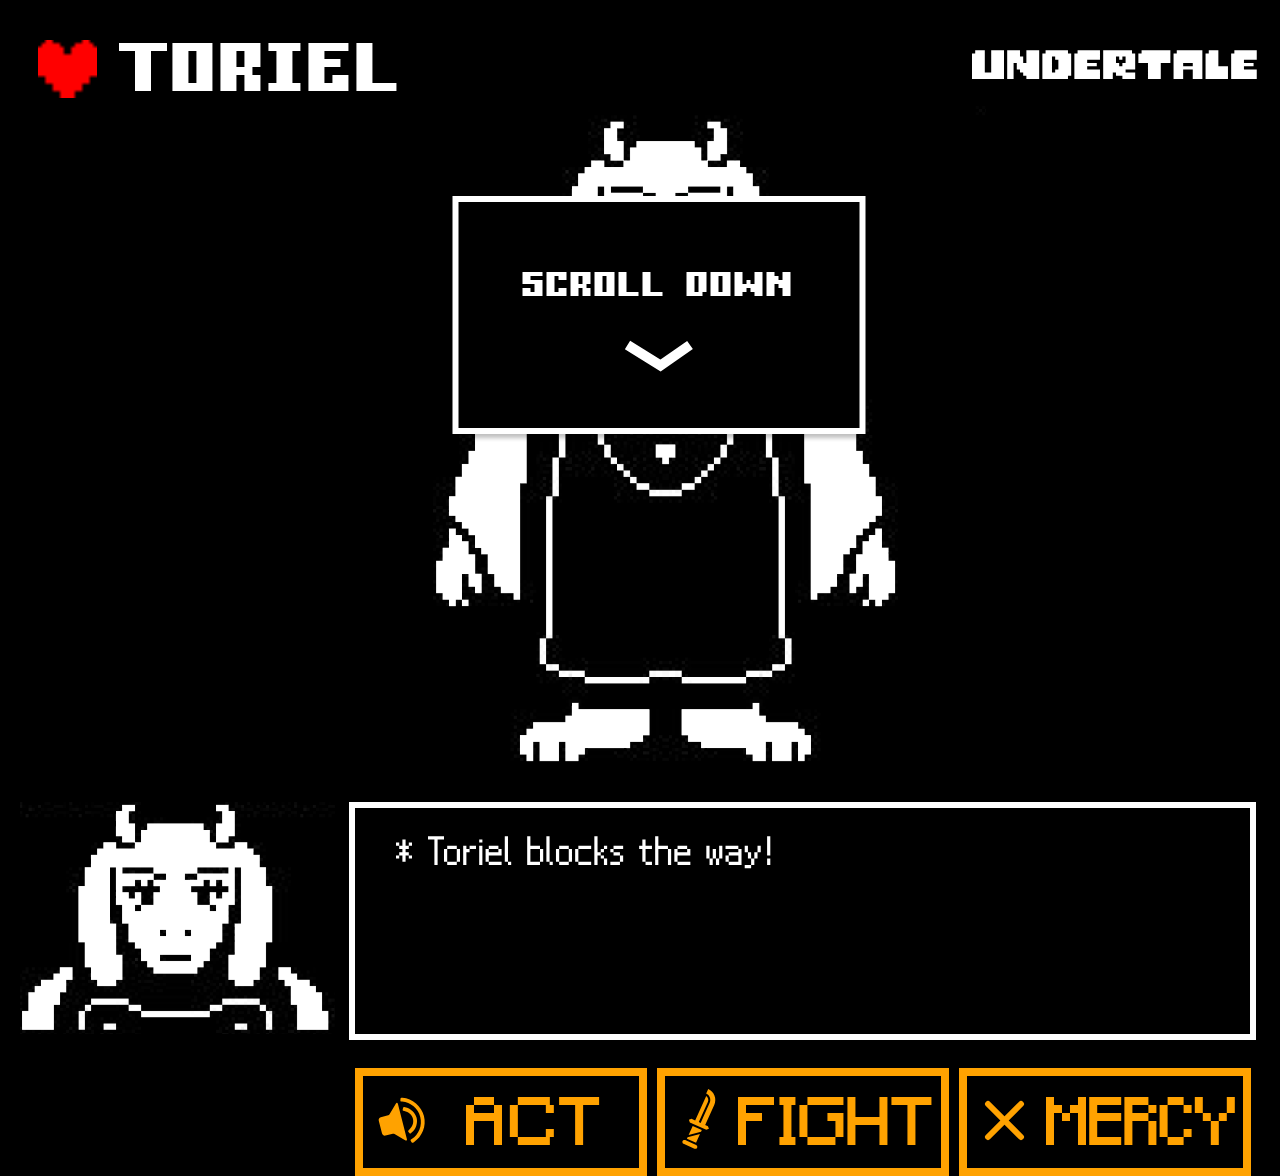
<file: index.html>
<!DOCTYPE html>
<html lang="en">
<head>
  <meta charset="UTF-8">
  <meta name="viewport" content="width=device-width, initial-scale=1.0">
  <title>TORIEL</title>
  <link rel="stylesheet" href="style.css">
</head>
<body>

  <!-- Header -->
  <header class="header">
      <div class="logo">
        <img src="source_svg/title.svg" alt="Logo">
  </header>

  <!-- Undertale 로고 (오른쪽 위) -->
  <div class="undertale-logo" onclick="toggleMenu()">
    <img src="source_svg/undertale_logo.svg" alt="Undertale Logo">
  </div>


  <!-- Scroll-down SVG -->
  <div id="scroll-down-icon" class="scroll-down-container">
    <img src="source_svg/scrolldown.svg" alt="Scroll Down" id="scroll-down-svg">
  </div>

  <!-- 메인 이미지-->
  <div class="toriel">
    <img src="source_img/img_default.png" alt="Toriel">
  </div>

  <!-- 아래-->
  <div class="container">
    <!--얼굴 이미지-->
    <img src="source_img/face_default.png" alt="Toriel_face"class="toriel_face">
    
    <!--대사 이미지-->
    <div class="speech-container">
      <img src="source_svg/dialog00.svg" alt="Dialog"class="dialog">

      <!--버튼들-->
      <div class="button-container">
        <button class="button act">
          <a href="toriel_act.html">
            <img class="img-default" src="source_svg/act.svg" alt="ACT 기본 이미지">
            <img class="img-hover" src="source_svg/act02.svg" alt="ACT 호버 이미지">
          </a>
        </button>
        <button class="button fight">
          <a href="toriel_fight.html">
            <img class="img-default" src="source_svg/fight.svg" alt="FIGHT 기본 이미지">
            <img class="img-hover" src="source_svg/fight02.svg" alt="FIGHT 호버 이미지">
          </a>
        </button>
        <button class="button mercy">
          <a href="toriel_mercy.html">
            <img class="img-default" src="source_svg/mercy.svg" alt="MERCY 기본 이미지">
            <img class="img-hover" src="source_svg/mercy02.svg" alt="MERCY 호버 이미지">
          </a>
        </button>
      </div>
    </div>
  </div>

  <script>
    // JavaScript 코드 (마우스 올리면 사라지게 하는 동작)
    const scrollDownIcon = document.getElementById('scroll-down-icon');
    
    scrollDownIcon.addEventListener('mouseover', () => {
      scrollDownIcon.style.opacity = '0'; // 페이드 아웃 시작
      scrollDownIcon.style.visibility = 'hidden'; // 완전히 사라지게 하여 클릭 방지
    });

    scrollDownIcon.addEventListener('transitionend', () => {
      // opacity가 0으로 끝난 후 display를 none으로 설정할 수도 있습니다.
      // 그러나 visibility를 사용하여 클릭 영역을 비활성화 할 수 있기 때문에 display는 안 씁니다.
    });
  </script>
</body>
</html>
</file>
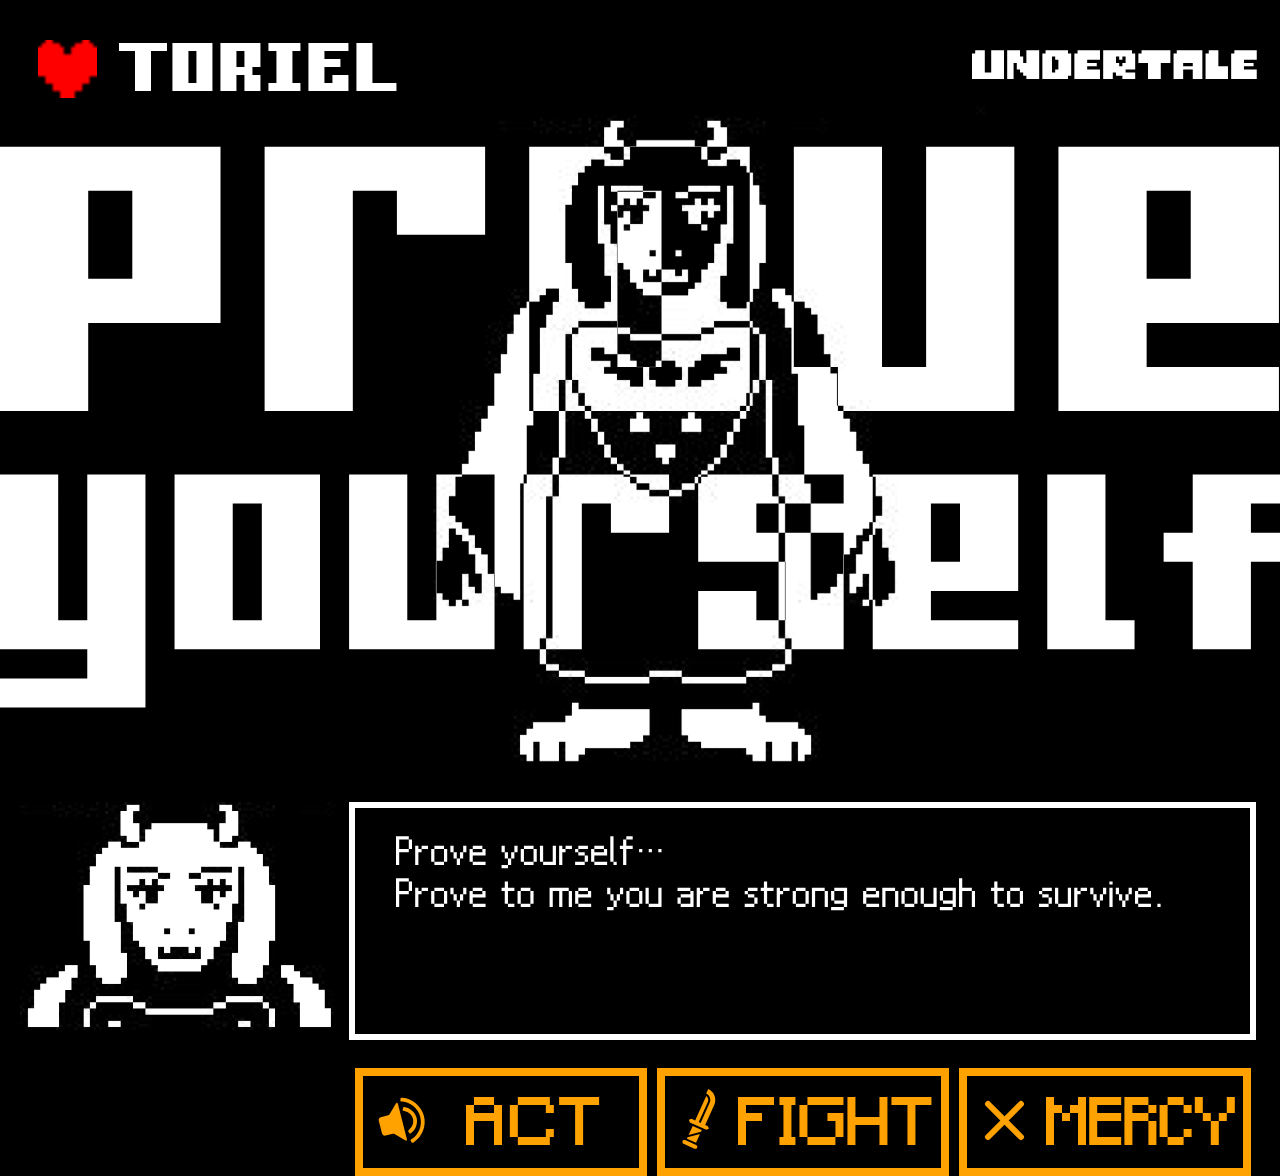
<file: toriel_act.html>
<!DOCTYPE html>
<html lang="en">
<head>
  <meta charset="UTF-8">
  <meta name="viewport" content="width=device-width, initial-scale=1.0">
  <title>TORIEL</title>
  <link rel="stylesheet" href="style_toriel_act.css">
</head>
<body>

  <!-- Header -->
  <header class="header">
    <!-- 로고를 링크로 감싸서 클릭 시 index.html로 이동 -->
    <a href="index.html" class="logo">
      <img src="source_svg/title.svg" alt="Logo">
    </a>
  </header>

  <!-- Undertale 로고 (오른쪽 위) -->
  <div class="undertale-logo" onclick="toggleMenu()">
    <img src="source_svg/undertale_logo.svg" alt="Undertale Logo">
  </div>

  <!-- 메인 이미지-->
  <div class="toriel">
    <img src="source_img/img_act.png" alt="Toriel">
  </div>

  <div class="svg-container">
    <img src="source_svg/act_move01.svg" alt="SVG 1" class="svg1">
    <img src="source_svg/act_move02.svg" alt="SVG 2" class="svg2">
  </div>

  <!-- 아래-->
  <div class="container">
    <!--얼굴 이미지-->
    <img src="source_img/face_act.png" alt="Toriel_face"class="toriel_face">
    
    <!--대사 이미지-->
    <div class="speech-container">
      <img src="source_svg/dialog01.svg" alt="Dialog"class="dialog">

      <!--버튼들-->
      <div class="button-container">
        <button class="button act">
          <a href="toriel_act.html">
            <img class="img-default" src="source_svg/act.svg" alt="ACT 기본 이미지">
            <img class="img-hover" src="source_svg/act02.svg" alt="ACT 호버 이미지">
          </a>
        </button>
        <button class="button fight">
          <a href="toriel_fight.html">
            <img class="img-default" src="source_svg/fight.svg" alt="FIGHT 기본 이미지">
            <img class="img-hover" src="source_svg/fight02.svg" alt="FIGHT 호버 이미지">
          </a>
        </button>
        <button class="button mercy">
          <a href="toriel_mercy.html">
            <img class="img-default" src="source_svg/mercy.svg" alt="MERCY 기본 이미지">
            <img class="img-hover" src="source_svg/mercy02.svg" alt="MERCY 호버 이미지">
          </a>
        </button>
      </div>
    </div>
  </div>

  <script>
    // JavaScript 코드 (마우스 올리면 사라지게 하는 동작)
    const scrollDownIcon = document.getElementById('scroll-down-icon');
    
    scrollDownIcon.addEventListener('mouseover', () => {
      scrollDownIcon.style.opacity = '0'; // 페이드 아웃 시작
      scrollDownIcon.style.visibility = 'hidden'; // 완전히 사라지게 하여 클릭 방지
    });

    scrollDownIcon.addEventListener('transitionend', () => {
      // opacity가 0으로 끝난 후 display를 none으로 설정할 수도 있습니다.
      // 그러나 visibility를 사용하여 클릭 영역을 비활성화 할 수 있기 때문에 display는 안 씁니다.
    });
  </script>
</body>
</html>
</file>
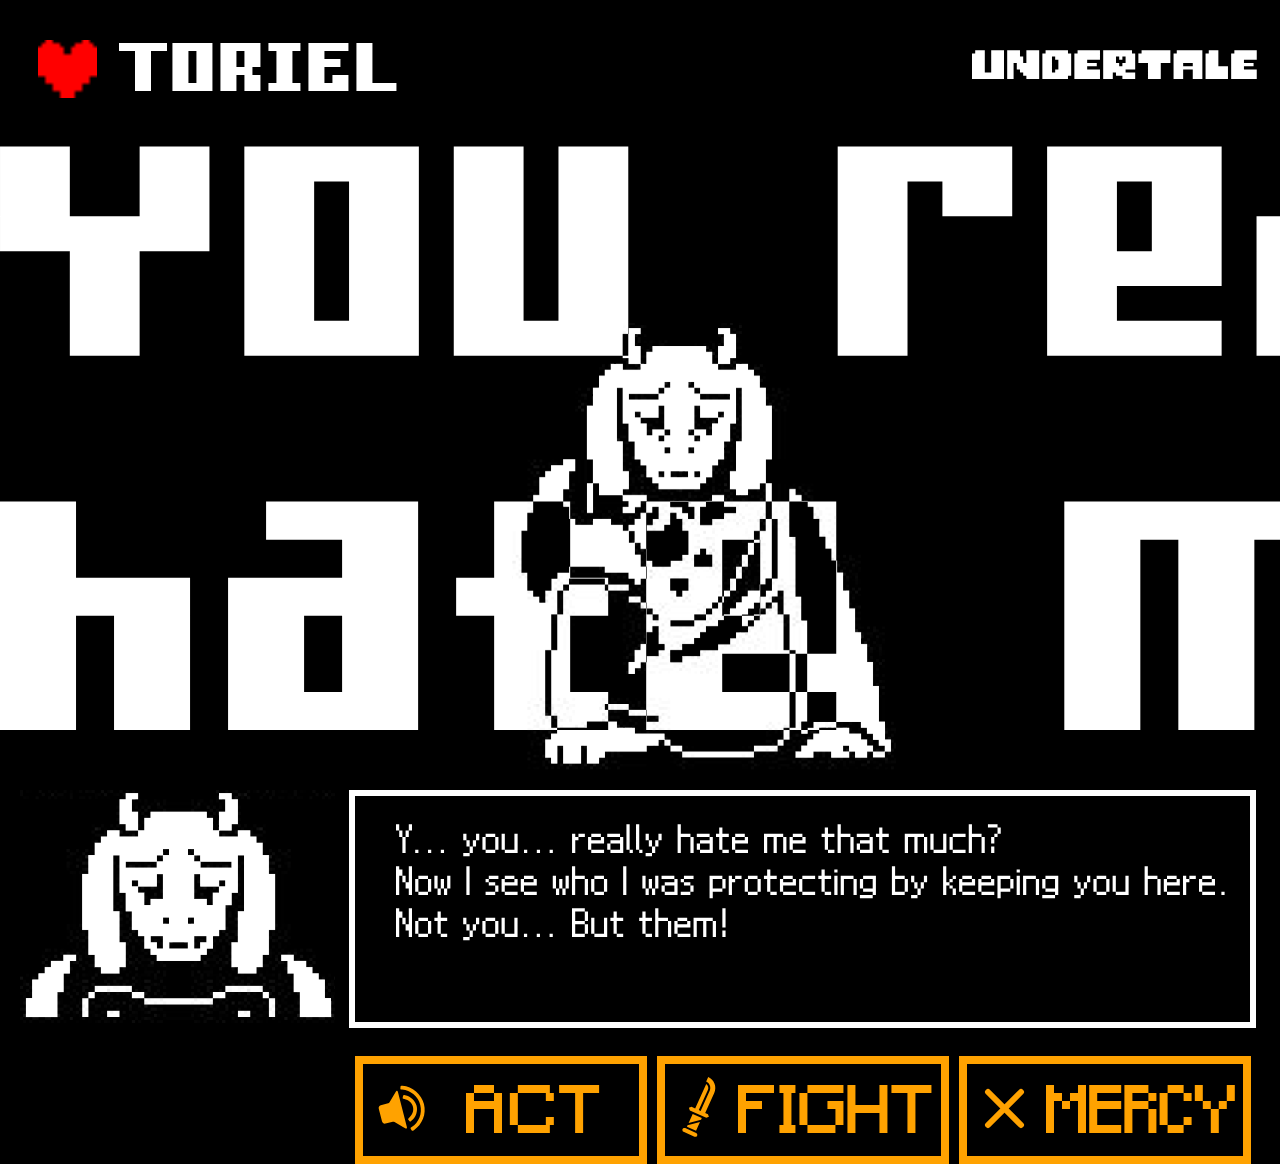
<file: toriel_fight.html>
<!DOCTYPE html>
<html lang="en">
<head>
  <meta charset="UTF-8">
  <meta name="viewport" content="width=device-width, initial-scale=1.0">
  <title>TORIEL</title>
  <link rel="stylesheet" href="style_toriel_fight.css">
</head>
<body>
  <!-- Header -->
  <header class="header">
    <!-- 로고를 링크로 감싸서 클릭 시 index.html로 이동 -->
    <a href="index.html" class="logo">
      <img src="source_svg/title.svg" alt="Logo">
    </a>
  </header>

  <!-- Undertale 로고 (오른쪽 위) -->
  <div class="undertale-logo" onclick="toggleMenu()">
    <img src="source_svg/undertale_logo.svg" alt="Undertale Logo">
  </div>

  <!-- 메인 이미지-->
  <div class="toriel">
    <img src="source_img/img_fight.png" alt="Toriel">
  </div>

  <div class="svg-container">
    <img src="source_svg/fight_move01.svg" alt="SVG 1" class="svg1">
    <img src="source_svg/fight_move02.svg" alt="SVG 2" class="svg2">
  </div>

  <!-- 아래-->
  <div class="container">
    <!--얼굴 이미지-->
    <img src="source_img/face_fight.png" alt="Toriel_face"class="toriel_face">
    
    <!--대사 이미지-->
    <div class="speech-container">
      <img src="source_svg/dialog02.svg" alt="Dialog"class="dialog">

      <!--버튼들-->
      <div class="button-container">
        <button class="button act">
          <a href="toriel_act.html">
            <img class="img-default" src="source_svg/act.svg" alt="ACT 기본 이미지">
            <img class="img-hover" src="source_svg/act02.svg" alt="ACT 호버 이미지">
          </a>
        </button>
        <button class="button fight">
          <a href="toriel_fight.html">
            <img class="img-default" src="source_svg/fight.svg" alt="FIGHT 기본 이미지">
            <img class="img-hover" src="source_svg/fight02.svg" alt="FIGHT 호버 이미지">
          </a>
        </button>
        <button class="button mercy">
          <a href="toriel_mercy.html">
            <img class="img-default" src="source_svg/mercy.svg" alt="MERCY 기본 이미지">
            <img class="img-hover" src="source_svg/mercy02.svg" alt="MERCY 호버 이미지">
          </a>
        </button>
      </div>
    </div>
  </div>

  <script>
    // JavaScript 코드 (마우스 올리면 사라지게 하는 동작)
    const scrollDownIcon = document.getElementById('scroll-down-icon');
    
    scrollDownIcon.addEventListener('mouseover', () => {
      scrollDownIcon.style.opacity = '0'; // 페이드 아웃 시작
      scrollDownIcon.style.visibility = 'hidden'; // 완전히 사라지게 하여 클릭 방지
    });

    scrollDownIcon.addEventListener('transitionend', () => {
      // opacity가 0으로 끝난 후 display를 none으로 설정할 수도 있습니다.
      // 그러나 visibility를 사용하여 클릭 영역을 비활성화 할 수 있기 때문에 display는 안 씁니다.
    });
  </script>
</body>
</html>
</file>
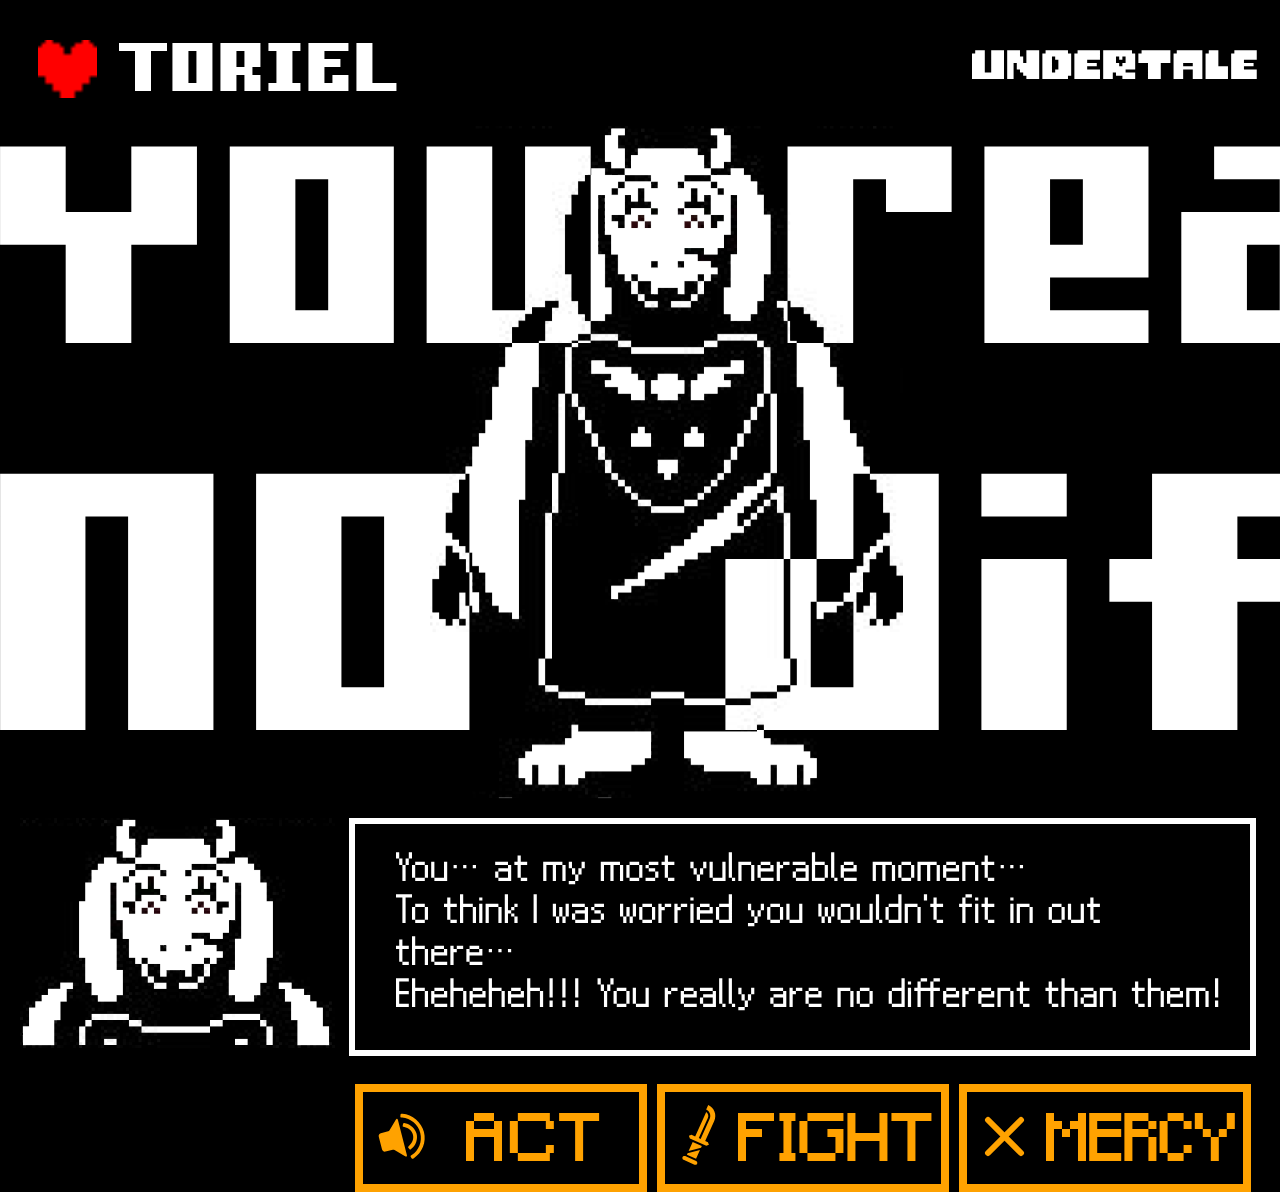
<file: toriel_hehehe.html>
<!DOCTYPE html>
<html lang="en">
<head>
  <meta charset="UTF-8">
  <meta name="viewport" content="width=device-width, initial-scale=1.0">
  <title>TORIEL</title>
  <link rel="stylesheet" href="style_toriel_hehehe.css">
</head>
<body>

  <!-- Header -->
  <header class="header">
    <!-- 로고를 링크로 감싸서 클릭 시 index.html로 이동 -->
    <a href="index.html" class="logo">
      <img src="source_svg/title.svg" alt="Logo">
    </a>
  </header>

  <!-- Undertale 로고 (오른쪽 위) -->
  <div class="undertale-logo" onclick="toggleMenu()">
    <img src="source_svg/undertale_logo.svg" alt="Undertale Logo">
  </div>

  <!-- 메인 이미지-->
  <div class="toriel">
    <img src="source_img/img_hehehe.png" alt="Toriel">
  </div>

  <div class="svg-container">
    <img src="source_svg/hehehe_move01.svg" alt="SVG 1" class="svg1">
    <img src="source_svg/hehehe_move02.svg" alt="SVG 2" class="svg2">
  </div>

  <!-- 아래-->
  <div class="container">
    <!--얼굴 이미지-->
    <img src="source_img/face_hehehe.png" alt="Toriel_face"class="toriel_face">
    
    <!--대사 이미지-->
    <div class="speech-container">
      <img src="source_svg/dialog04.svg" alt="Dialog"class="dialog">

      <!--버튼들-->
      <div class="button-container">
        <button class="button act">
          <a href="toriel_act.html">
            <img class="img-default" src="source_svg/act.svg" alt="ACT 기본 이미지">
            <img class="img-hover" src="source_svg/act02.svg" alt="ACT 호버 이미지">
          </a>
        </button>
        <button class="button fight">
          <a href="toriel_fight.html">
            <img class="img-default" src="source_svg/fight.svg" alt="FIGHT 기본 이미지">
            <img class="img-hover" src="source_svg/fight02.svg" alt="FIGHT 호버 이미지">
          </a>
        </button>
        <button class="button mercy">
          <a href="toriel_mercy.html">
            <img class="img-default" src="source_svg/mercy.svg" alt="MERCY 기본 이미지">
            <img class="img-hover" src="source_svg/mercy02.svg" alt="MERCY 호버 이미지">
          </a>
        </button>
      </div>
    </div>
  </div>

  <script>
    // JavaScript 코드 (마우스 올리면 사라지게 하는 동작)
    const scrollDownIcon = document.getElementById('scroll-down-icon');
    
    scrollDownIcon.addEventListener('mouseover', () => {
      scrollDownIcon.style.opacity = '0'; // 페이드 아웃 시작
      scrollDownIcon.style.visibility = 'hidden'; // 완전히 사라지게 하여 클릭 방지
    });

    scrollDownIcon.addEventListener('transitionend', () => {
      // opacity가 0으로 끝난 후 display를 none으로 설정할 수도 있습니다.
      // 그러나 visibility를 사용하여 클릭 영역을 비활성화 할 수 있기 때문에 display는 안 씁니다.
    });
  </script>
</body>
</html>
</file>
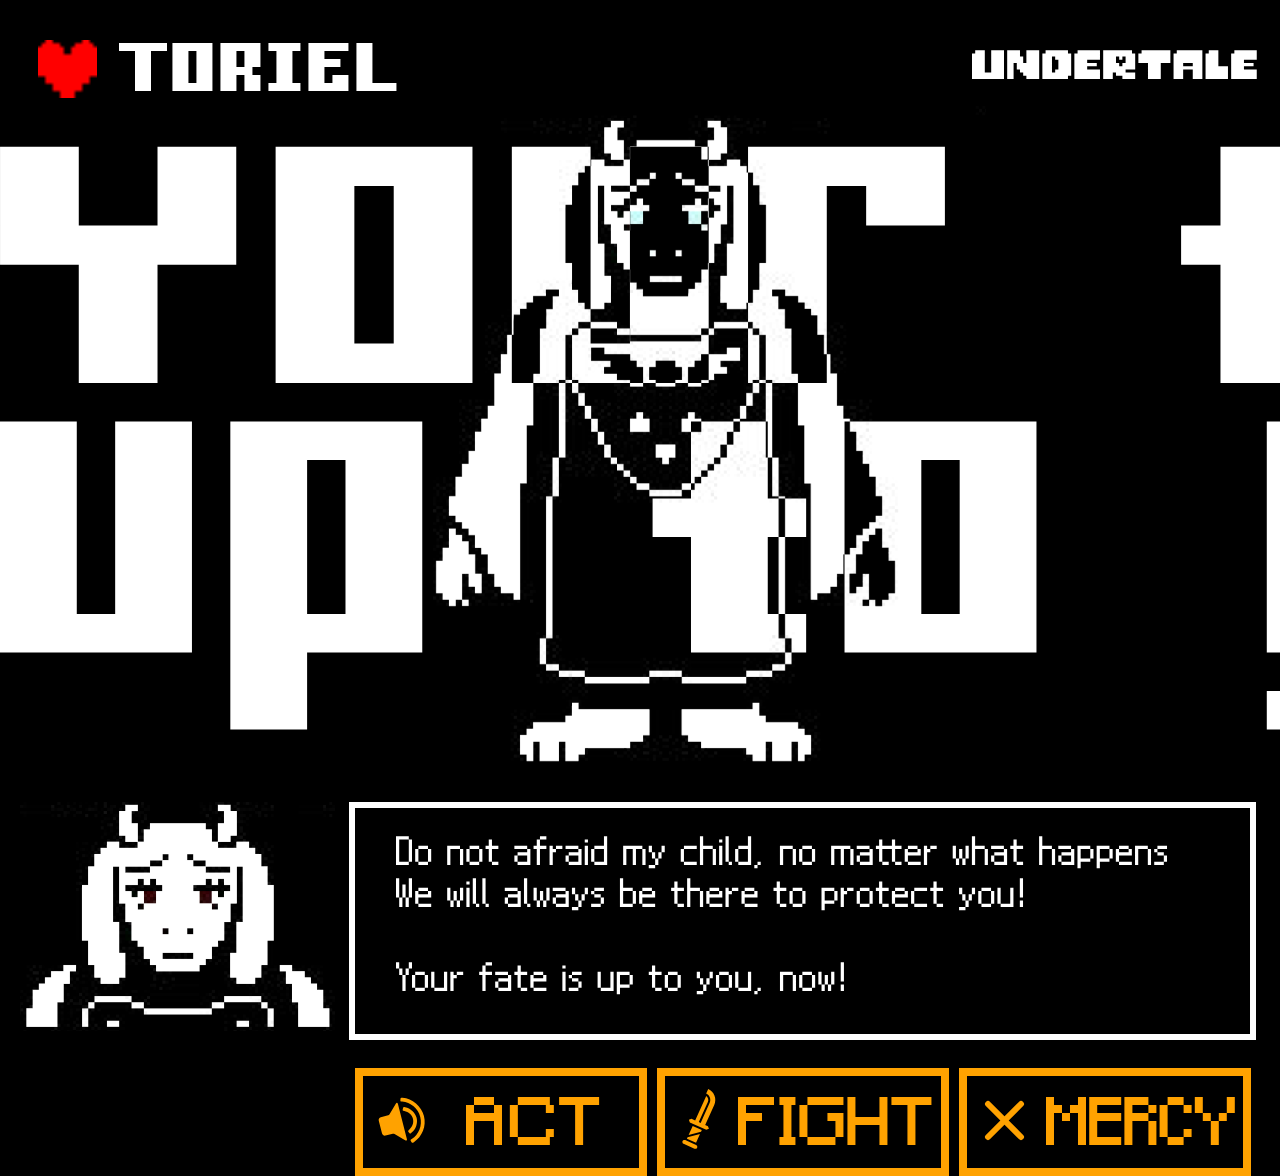
<file: toriel_mercy.html>
<!DOCTYPE html>
<html lang="en">
<head>
  <meta charset="UTF-8">
  <meta name="viewport" content="width=device-width, initial-scale=1.0">
  <title>TORIEL</title>
  <link rel="stylesheet" href="style_toriel_mercy.css">
</head>
<body>

  <!-- Header -->
  <header class="header">
    <!-- 로고를 링크로 감싸서 클릭 시 index.html로 이동 -->
    <a href="index.html" class="logo">
      <img src="source_svg/title.svg" alt="Logo">
    </a>
  </header>

  <!-- Undertale 로고 (오른쪽 위) -->
  <div class="undertale-logo" onclick="toggleMenu()">
    <img src="source_svg/undertale_logo.svg" alt="Undertale Logo">
  </div>

  <!-- 메인 이미지-->
  <div class="toriel">
    <img src="source_img/img_mercy.png" alt="Toriel">
  </div>

  <div class="svg-container">
    <img src="source_svg/mercy_move01.svg" alt="SVG 1" class="svg1">
    <img src="source_svg/mercy_move.svg" alt="SVG 2" class="svg2">
  </div>

  <!-- 아래-->
  <div class="container">
    <!--얼굴 이미지-->
    <img src="source_img/face_mercy.png" alt="Toriel_face"class="toriel_face">
    
    <!--대사 이미지-->
    <div class="speech-container">
      <img src="source_svg/dialog03.svg" alt="Dialog"class="dialog">

      <!--버튼들-->
      <div class="button-container">
        <button class="button act">
          <a href="toriel_act.html">
            <img class="img-default" src="source_svg/act.svg" alt="ACT 기본 이미지">
            <img class="img-hover" src="source_svg/act02.svg" alt="ACT 호버 이미지">
          </a>
        </button>
        <button class="button fight">
          <a href="toriel_hehehe.html">
            <img class="img-default" src="source_svg/fight.svg" alt="FIGHT 기본 이미지">
            <img class="img-hover" src="source_svg/fight02.svg" alt="FIGHT 호버 이미지">
          </a>
        </button>
        <button class="button mercy">
          <a href="toriel_mercy.html">
            <img class="img-default" src="source_svg/mercy.svg" alt="MERCY 기본 이미지">
            <img class="img-hover" src="source_svg/mercy02.svg" alt="MERCY 호버 이미지">
          </a>
        </button>
      </div>
    </div>
  </div>

  <script>
    // JavaScript 코드 (마우스 올리면 사라지게 하는 동작)
    const scrollDownIcon = document.getElementById('scroll-down-icon');
    
    scrollDownIcon.addEventListener('mouseover', () => {
      scrollDownIcon.style.opacity = '0'; // 페이드 아웃 시작
      scrollDownIcon.style.visibility = 'hidden'; // 완전히 사라지게 하여 클릭 방지
    });

    scrollDownIcon.addEventListener('transitionend', () => {
    });
  </script>
</body>
</html>
</file>
<file: style.css>
body {
  font-family: Arial, sans-serif;
  line-height: 1.6;
  margin: 0;
  padding: 0;
  width: 100%;
  overflow-x: hidden; /* 수평 스크롤을 숨깁니다 */
  background-color: #000000;
}

.text {
  max-width: 800px;
  margin: 20px auto;
  padding: 20px;
  background-color: white;
  border-radius: 8px;
  box-shadow: 0 4px 8px rgba(224, 224, 224, 0.1);
}

/* Undertale 로고 */
.undertale-logo {
  position: fixed;  /* 화면에 고정 */
  top: 50px;        /* 화면 상단에서 50px 떨어짐 */
  right: 20px;      /* 화면 우측에서 20px 떨어짐 */
  z-index: 10;      /* 다른 요소들보다 위에 표시 */
  cursor: pointer;  /* 클릭 가능한 커서 */
}

.undertale-logo img {
  width: 100%;  /* 로고의 크기 조정 (필요에 따라 변경) */
  height: auto;
}




/* Scroll-down SVG 아이콘의 고정 위치 */
.scroll-down-container {
  position: fixed;  /* 화면에 고정 */
  bottom: 50%;     /* 화면 하단 */
  left: 51.5%;        /* 가로 중앙 정렬 */
  transform: translateX(-50%); /* 정확히 가운데로 맞추기 */
  opacity: 1;       /* 처음에 보이도록 설정 */
  visibility: visible; /* 처음에는 보이도록 설정 */
  transition: opacity 0.5s ease, visibility 0.5s ease; /* 부드러운 페이드 효과 */
  z-index: 10;

}
.scroll-down img{
  width: 100%;
  height: auto;
}

.logo{
  margin-left:3%;
}
.toriel {
  position: relative;  /* 상대적 위치 설정 (자식 요소들이 위치를 잡을 수 있도록) */
  display: flex;
  right: -32%;  
}
.toriel img{
  width: 45%;
  height: auto;
}

.container {
  display: flex;
  align-items: flex-start; /* 세로 방향으로 가운데 정렬 */
  justify-content: center; /* 좌측 정렬 (필요에 따라 수정 가능) */
  gap: 10px; /* 이미지와 대사 사이의 간격 */
}

.toriel_face {
  max-width: 315px;  /* 얼굴 이미지 크기 제한 */
  height: auto;
}
.speech-container {
  display: flex;
  flex-direction: column; /* 대사와 버튼들을 세로로 배치 */
  align-items: center; /* 대사와 버튼들 가로 중앙 정렬 */
}

.dialog {
  max-width: 100%;  /* 대사 크기 제한 (필요에 따라 수정 가능) */
  margin-bottom: 20px;
}

.button-container {
  display: flex;
  gap: 10px; /* 버튼들 간의 간격 */
}

/* 버튼 스타일 */
.button {
  position: relative;  /* 이미지를 버튼 안에 배치할 수 있도록 설정 */
  width: 292px;  /* 버튼 너비 고정 */
  height: 108px;  /* 버튼 높이 고정 */
  border: none;
  padding: 0;
  cursor: pointer;  /* 버튼 클릭 시 커서 변경 */
  overflow: hidden;  /* 버튼 영역을 벗어난 부분은 보이지 않게 설정 */
  background-color: transparent;  /* 배경 투명 설정 */
}

.button img {
  position: absolute;
  top: 0;
  left: 0;
  width: 100%;
  height: 100%;
  object-fit: cover;  /* 이미지를 버튼 영역에 맞게 잘라내기 */
}

/* 기본 이미지 숨기기 */
.button .img-hover {
  opacity: 0;  /* 호버 이미지 숨기기 */
  z-index: 1;  /* 기본 이미지 뒤로 보내기 */
}

/* 호버 효과: 이미지 변경 */
.button:hover .img-default {
  opacity: 0;  /* 원본 이미지를 숨김 */
  z-index: 0;  /* 호버 이미지 위로 */
}

.button:hover .img-hover {
  opacity: 1;  /* 호버 이미지가 보이도록 설정 */
  z-index: 2;  /* 호버 이미지 위로 */
}
</file>
<file: style_toriel_act.css>
body {
  font-family: Arial, sans-serif;
  line-height: 1.6;
  margin: 0;
  padding: 0;
  width: 100%;
  overflow-x: hidden; /* 수평 스크롤을 숨깁니다 */
  background-color: #000000;
}

.text {
  max-width: 800px;
  margin: 20px auto;
  padding: 20px;
  background-color: white;
  border-radius: 8px;
  box-shadow: 0 4px 8px rgba(224, 224, 224, 0.1);
}

/* Undertale 로고 */
.undertale-logo {
  position: fixed;  /* 화면에 고정 */
  top: 50px;        /* 화면 상단에서 50px 떨어짐 */
  right: 20px;      /* 화면 우측에서 20px 떨어짐 */
  z-index: 10;      /* 다른 요소들보다 위에 표시 */
  cursor: pointer;  /* 클릭 가능한 커서 */
}

.undertale-logo img {
  width: 100%;  /* 로고의 크기 조정 (필요에 따라 변경) */
  height: auto;
}



.logo{
  margin-left:3%;
}
/* 메인 이미지가 위치한 곳 */
.toriel {
  position: relative;  /* 상대적 위치 설정 (자식 요소들이 위치를 잡을 수 있도록) */
  display: flex;
  right: -32%;  
  background-color: transparent;
  z-index: 100;
  mix-blend-mode: exclusion;  /* 블렌딩 효과 설정 */
}
.toriel img{
  width: 45%;
  height: auto;
}

.svg-container {
  position: absolute;
  top: 0;
  left: 0;
  width: 100%;
  height: 57vw;
  pointer-events: none; /* 이미지 클릭 방지 */
  z-index: 5;  /* 다른 요소들보다 위에 위치하도록 설정 */
}

.svg1 {
  position: absolute;
  top: 20%;  /* 세로 중앙 정렬 */
  width: 100%;  /* 가로로 꽉 차게 설정 (필요에 따라 크기 조정 가능) */
  height: auto;
  mix-blend-mode: exclusion;  /* 블렌딩 효과 설정 */
  animation: moveRight 10s linear infinite;  /* 좌에서 우로 움직이는 애니메이션 */
  fill: #000000; /* 색상을 명시적으로 지정 */

}
.svg2 {
  position: absolute;
  top: 65%;  /* 세로 중앙 정렬 */
  width: 100%;  /* 가로로 꽉 차게 설정 (필요에 따라 크기 조정 가능) */
  height: auto;
  mix-blend-mode: exclusion; /* 블렌딩 효과 설정 */
  animation: moveLeft 10s linear infinite;  /* 우에서 좌로 움직이는 애니메이션 */
  fill: #fff; /* 색상을 명시적으로 지정 */
}



@keyframes moveRight {
  0% {
    transform: translateX(-100%);  /* 이미지 시작 위치 (왼쪽 밖으로) */
  }
  100% {
    transform: translateX(100%);  /* 이미지 끝 위치 (오른쪽 밖으로) */
  }
}

@keyframes moveLeft {
  0% {
    transform: translateX(100%);  /* 이미지 시작 위치 (오른쪽 밖으로) */
  }
  100% {
    transform: translateX(-100%);  /* 이미지 끝 위치 (왼쪽 밖으로) */
  }
}

.container {
  display: flex;
  align-items: flex-start; /* 세로 방향으로 가운데 정렬 */
  justify-content: center; /* 좌측 정렬 (필요에 따라 수정 가능) */
  gap: 10px; /* 이미지와 대사 사이의 간격 */
}

.toriel_face {
  max-width: 315px;  /* 얼굴 이미지 크기 제한 */
  height: auto;
}
.speech-container {
  display: flex;
  flex-direction: column; /* 대사와 버튼들을 세로로 배치 */
  align-items: center; /* 대사와 버튼들 가로 중앙 정렬 */
}

.dialog {
  max-width: 100%;  /* 대사 크기 제한 (필요에 따라 수정 가능) */
  margin-bottom: 20px;
}

.button-container {
  display: flex;
  gap: 10px; /* 버튼들 간의 간격 */
}

/* 버튼 스타일 */
.button {
  position: relative;  /* 이미지를 버튼 안에 배치할 수 있도록 설정 */
  width: 292px;  /* 버튼 너비 고정 */
  height: 108px;  /* 버튼 높이 고정 */
  border: none;
  padding: 0;
  cursor: pointer;  /* 버튼 클릭 시 커서 변경 */
  overflow: hidden;  /* 버튼 영역을 벗어난 부분은 보이지 않게 설정 */
  background-color: transparent;  /* 배경 투명 설정 */
}

.button img {
  position: absolute;
  top: 0;
  left: 0;
  width: 100%;
  height: 100%;
  object-fit: cover;  /* 이미지를 버튼 영역에 맞게 잘라내기 */
}

/* 기본 이미지 숨기기 */
.button .img-hover {
  opacity: 0;  /* 호버 이미지 숨기기 */
  z-index: 1;  /* 기본 이미지 뒤로 보내기 */
}

/* 호버 효과: 이미지 변경 */
.button:hover .img-default {
  opacity: 0;  /* 원본 이미지를 숨김 */
  z-index: 0;  /* 호버 이미지 위로 */
}

.button:hover .img-hover {
  opacity: 1;  /* 호버 이미지가 보이도록 설정 */
  z-index: 2;  /* 호버 이미지 위로 */
}
</file>
<file: style_toriel_fight.css>
body {
  font-family: Arial, sans-serif;
  line-height: 1.6;
  margin: 0;
  padding: 0;
  width: 100%;
  overflow-x: hidden; /* 수평 스크롤을 숨깁니다 */
  background-color: #000000;
}

.text {
  max-width: 800px;
  margin: 20px auto;
  padding: 20px;
  background-color: white;
  border-radius: 8px;
  box-shadow: 0 4px 8px rgba(224, 224, 224, 0.1);
}

/* Undertale 로고 */
.undertale-logo {
  position: fixed;  /* 화면에 고정 */
  top: 50px;        /* 화면 상단에서 50px 떨어짐 */
  right: 20px;      /* 화면 우측에서 20px 떨어짐 */
  z-index: 10;      /* 다른 요소들보다 위에 표시 */
  cursor: pointer;  /* 클릭 가능한 커서 */
}

.undertale-logo img {
  width: 100%;  /* 로고의 크기 조정 (필요에 따라 변경) */
  height: auto;
}



.logo{
  margin-left:3%;
}
/* 메인 이미지가 위치한 곳 */

.toriel {
  position: relative;  /* 상대적 위치 설정 (자식 요소들이 위치를 잡을 수 있도록) */
  display: flex;
  margin-top: 17%;
  right: -40%;  
  background-color: transparent;
  z-index: 100;
  mix-blend-mode: exclusion;  /* 블렌딩 효과 설정 */
}
.toriel img{
  width: 30%;
  height: auto;
  margin-bottom: 20px;
}

.svg-container {
  position: absolute;
  top: 0;
  left: 0;
  width: 100%;
  height: 57vw;
  pointer-events: none; /* 이미지 클릭 방지 */
  z-index: 5;  /* 다른 요소들보다 위에 위치하도록 설정 */
}

.svg1 {
  position: absolute;
  top: 20%;  /* 세로 중앙 정렬 */
  width: 150%;  /* 가로로 꽉 차게 설정 (필요에 따라 크기 조정 가능) */
  height: auto;
  mix-blend-mode: exclusion;  /* 블렌딩 효과 설정 */
  animation: moveRight 10s linear infinite;  /* 좌에서 우로 움직이는 애니메이션 */
  fill: #ffffff; /* 색상을 명시적으로 지정 */

}
.svg2 {
  position: absolute;
  bottom: 0%;  /* 세로 중앙 정렬 */
  width: 300%;  /* 가로로 꽉 차게 설정 (필요에 따라 크기 조정 가능) */
  height: auto;
  mix-blend-mode: exclusion; /* 블렌딩 효과 설정 */
  animation: moveLeft 10s linear infinite;  /* 우에서 좌로 움직이는 애니메이션 */
  fill: #fff; /* 색상을 명시적으로 지정 */
}



@keyframes moveRight {
  0% {
    transform: translateX(-100%);  /* 이미지 시작 위치 (왼쪽 밖으로) */
  }
  100% {
    transform: translateX(100%);  /* 이미지 끝 위치 (오른쪽 밖으로) */
  }
}

@keyframes moveLeft {
  0% {
    transform: translateX(100%);  /* 이미지 시작 위치 (오른쪽 밖으로) */
  }
  100% {
    transform: translateX(-100%);  /* 이미지 끝 위치 (왼쪽 밖으로) */
  }
}

.container {
  display: flex;
  align-items: flex-start; /* 세로 방향으로 가운데 정렬 */
  justify-content: center; /* 좌측 정렬 (필요에 따라 수정 가능) */
  gap: 10px; /* 이미지와 대사 사이의 간격 */
}

.toriel_face {
  max-width: 315px;  /* 얼굴 이미지 크기 제한 */
  height: auto;
}
.speech-container {
  display: flex;
  flex-direction: column; /* 대사와 버튼들을 세로로 배치 */
  align-items: center; /* 대사와 버튼들 가로 중앙 정렬 */
}

.dialog {
  max-width: 100%;  /* 대사 크기 제한 (필요에 따라 수정 가능) */
  margin-bottom: 20px;
}

.button-container {
  display: flex;
  gap: 10px; /* 버튼들 간의 간격 */
}

/* 버튼 스타일 */
.button {
  position: relative;  /* 이미지를 버튼 안에 배치할 수 있도록 설정 */
  width: 292px;  /* 버튼 너비 고정 */
  height: 108px;  /* 버튼 높이 고정 */
  border: none;
  padding: 0;
  cursor: pointer;  /* 버튼 클릭 시 커서 변경 */
  overflow: hidden;  /* 버튼 영역을 벗어난 부분은 보이지 않게 설정 */
  background-color: transparent;  /* 배경 투명 설정 */
}

.button img {
  position: absolute;
  top: 0;
  left: 0;
  width: 100%;
  height: 100%;
  object-fit: cover;  /* 이미지를 버튼 영역에 맞게 잘라내기 */
}

/* 기본 이미지 숨기기 */
.button .img-hover {
  opacity: 0;  /* 호버 이미지 숨기기 */
  z-index: 1;  /* 기본 이미지 뒤로 보내기 */
}

/* 호버 효과: 이미지 변경 */
.button:hover .img-default {
  opacity: 0;  /* 원본 이미지를 숨김 */
  z-index: 0;  /* 호버 이미지 위로 */
}

.button:hover .img-hover {
  opacity: 1;  /* 호버 이미지가 보이도록 설정 */
  z-index: 2;  /* 호버 이미지 위로 */
}
</file>
<file: style_toriel_hehehe.css>
body {
  font-family: Arial, sans-serif;
  line-height: 1.6;
  margin: 0;
  padding: 0;
  width: 100%;
  overflow-x: hidden; /* 수평 스크롤을 숨깁니다 */
  background-color: #000000;
}

.text {
  max-width: 800px;
  margin: 20px auto;
  padding: 20px;
  background-color: white;
  border-radius: 8px;
  box-shadow: 0 4px 8px rgba(224, 224, 224, 0.1);
}

/* Undertale 로고 */
.undertale-logo {
  position: fixed;  /* 화면에 고정 */
  top: 50px;        /* 화면 상단에서 50px 떨어짐 */
  right: 20px;      /* 화면 우측에서 20px 떨어짐 */
  z-index: 10;      /* 다른 요소들보다 위에 표시 */
  cursor: pointer;  /* 클릭 가능한 커서 */
}

.undertale-logo img {
  width: 100%;  /* 로고의 크기 조정 (필요에 따라 변경) */
  height: auto;
}



.logo{
  margin-left:3%;
}
/* 메인 이미지가 위치한 곳 */
.toriel {
  position: relative;  /* 상대적 위치 설정 (자식 요소들이 위치를 잡을 수 있도록) */
  display: flex;
  right: -32%;  
  background-color: transparent;
  z-index: 100;
  mix-blend-mode: exclusion;  /* 블렌딩 효과 설정 */
}
.toriel img{
  width: 37%;
  height: auto;
  margin: 20px;
}


.svg-container {
  position: absolute;
  top: 0;
  left: 0;
  width: 100%;
  height: 57vw;
  pointer-events: none; /* 이미지 클릭 방지 */
  z-index: 5;  /* 다른 요소들보다 위에 위치하도록 설정 */
}

.svg1 {
  position: absolute;
  top: 20%;  /* 세로 중앙 정렬 */
  width: 200%;  /* 가로로 꽉 차게 설정 (필요에 따라 크기 조정 가능) */
  height: auto;
  mix-blend-mode: exclusion;  /* 블렌딩 효과 설정 */
  animation: moveRight 7s linear infinite;  /* 좌에서 우로 움직이는 애니메이션 */
  fill: #000000; /* 색상을 명시적으로 지정 */

}
.svg2 {
  position: absolute;
  bottom: 0%;  /* 세로 중앙 정렬 */
  width: 400%;  /* 가로로 꽉 차게 설정 (필요에 따라 크기 조정 가능) */
  height: auto;
  mix-blend-mode: exclusion; /* 블렌딩 효과 설정 */
  animation: moveLeft 10s linear infinite;  /* 우에서 좌로 움직이는 애니메이션 */
  fill: #fff; /* 색상을 명시적으로 지정 */
}



@keyframes moveRight {
  0% {
    transform: translateX(-100%);  /* 이미지 시작 위치 (왼쪽 밖으로) */
  }
  100% {
    transform: translateX(100%);  /* 이미지 끝 위치 (오른쪽 밖으로) */
  }
}

@keyframes moveLeft {
  0% {
    transform: translateX(100%);  /* 이미지 시작 위치 (오른쪽 밖으로) */
  }
  100% {
    transform: translateX(-100%);  /* 이미지 끝 위치 (왼쪽 밖으로) */
  }
}

.container {
  display: flex;
  align-items: flex-start; /* 세로 방향으로 가운데 정렬 */
  justify-content: center; /* 좌측 정렬 (필요에 따라 수정 가능) */
  gap: 10px; /* 이미지와 대사 사이의 간격 */
}

.toriel_face {
  max-width: 315px;  /* 얼굴 이미지 크기 제한 */
  height: auto;
}
.speech-container {
  display: flex;
  flex-direction: column; /* 대사와 버튼들을 세로로 배치 */
  align-items: center; /* 대사와 버튼들 가로 중앙 정렬 */
}

.dialog {
  max-width: 100%;  /* 대사 크기 제한 (필요에 따라 수정 가능) */
  margin-bottom: 20px;
}

.button-container {
  display: flex;
  gap: 10px; /* 버튼들 간의 간격 */
}

/* 버튼 스타일 */
.button {
  position: relative;  /* 이미지를 버튼 안에 배치할 수 있도록 설정 */
  width: 292px;  /* 버튼 너비 고정 */
  height: 108px;  /* 버튼 높이 고정 */
  border: none;
  padding: 0;
  cursor: pointer;  /* 버튼 클릭 시 커서 변경 */
  overflow: hidden;  /* 버튼 영역을 벗어난 부분은 보이지 않게 설정 */
  background-color: transparent;  /* 배경 투명 설정 */
}

.button img {
  position: absolute;
  top: 0;
  left: 0;
  width: 100%;
  height: 100%;
  object-fit: cover;  /* 이미지를 버튼 영역에 맞게 잘라내기 */
}

/* 기본 이미지 숨기기 */
.button .img-hover {
  opacity: 0;  /* 호버 이미지 숨기기 */
  z-index: 1;  /* 기본 이미지 뒤로 보내기 */
}

/* 호버 효과: 이미지 변경 */
.button:hover .img-default {
  opacity: 0;  /* 원본 이미지를 숨김 */
  z-index: 0;  /* 호버 이미지 위로 */
}

.button:hover .img-hover {
  opacity: 1;  /* 호버 이미지가 보이도록 설정 */
  z-index: 2;  /* 호버 이미지 위로 */
}
</file>
<file: style_toriel_mercy.css>
body {
  font-family: Arial, sans-serif;
  line-height: 1.6;
  margin: 0;
  padding: 0;
  width: 100%;
  overflow-x: hidden; /* 수평 스크롤을 숨깁니다 */
  background-color: #000000;
}

.text {
  max-width: 800px;
  margin: 20px auto;
  padding: 20px;
  background-color: white;
  border-radius: 8px;
  box-shadow: 0 4px 8px rgba(224, 224, 224, 0.1);
}

/* Undertale 로고 */
.undertale-logo {
  position: fixed;  /* 화면에 고정 */
  top: 50px;        /* 화면 상단에서 50px 떨어짐 */
  right: 20px;      /* 화면 우측에서 20px 떨어짐 */
  z-index: 10;      /* 다른 요소들보다 위에 표시 */
  cursor: pointer;  /* 클릭 가능한 커서 */
}

.undertale-logo img {
  width: 100%;  /* 로고의 크기 조정 (필요에 따라 변경) */
  height: auto;
}



.logo{
  margin-left:3%;
}
/* 메인 이미지가 위치한 곳 */

.toriel {
  position: relative;  /* 상대적 위치 설정 (자식 요소들이 위치를 잡을 수 있도록) */
  display: flex;
  right: -32%;  
  background-color: transparent;
  z-index: 100;
  mix-blend-mode: exclusion;  /* 블렌딩 효과 설정 */
}
.toriel img{
  width: 45%;
  height: auto;
}

.svg-container {
  position: absolute;
  top: 0;
  left: 0;
  width: 100%;
  height: 57vw;
  pointer-events: none; /* 이미지 클릭 방지 */
  z-index: 5;  /* 다른 요소들보다 위에 위치하도록 설정 */
}

.svg1 {
  position: absolute;
  top: 20%;  /* 세로 중앙 정렬 */
  width: 200%;  /* 가로로 꽉 차게 설정 (필요에 따라 크기 조정 가능) */
  height: auto;
  mix-blend-mode: exclusion;  /* 블렌딩 효과 설정 */
  animation: moveRight 15s linear infinite;  /* 좌에서 우로 움직이는 애니메이션 */
  fill: #ffffff; /* 색상을 명시적으로 지정 */

}
.svg2 {
  position: absolute;
  bottom: 0%;  /* 세로 중앙 정렬 */
  width: 150%;  /* 가로로 꽉 차게 설정 (필요에 따라 크기 조정 가능) */
  height: auto;
  mix-blend-mode: exclusion; /* 블렌딩 효과 설정 */
  animation: moveLeft 15s linear infinite;  /* 우에서 좌로 움직이는 애니메이션 */
  fill: #fff; /* 색상을 명시적으로 지정 */
}



@keyframes moveRight {
  0% {
    transform: translateX(-100%);  /* 이미지 시작 위치 (왼쪽 밖으로) */
  }
  100% {
    transform: translateX(100%);  /* 이미지 끝 위치 (오른쪽 밖으로) */
  }
}

@keyframes moveLeft {
  0% {
    transform: translateX(100%);  /* 이미지 시작 위치 (오른쪽 밖으로) */
  }
  100% {
    transform: translateX(-100%);  /* 이미지 끝 위치 (왼쪽 밖으로) */
  }
}

.container {
  display: flex;
  align-items: flex-start; /* 세로 방향으로 가운데 정렬 */
  justify-content: center; /* 좌측 정렬 (필요에 따라 수정 가능) */
  gap: 10px; /* 이미지와 대사 사이의 간격 */
}

.toriel_face {
  max-width: 315px;  /* 얼굴 이미지 크기 제한 */
  height: auto;
}
.speech-container {
  display: flex;
  flex-direction: column; /* 대사와 버튼들을 세로로 배치 */
  align-items: center; /* 대사와 버튼들 가로 중앙 정렬 */
}

.dialog {
  max-width: 100%;  /* 대사 크기 제한 (필요에 따라 수정 가능) */
  margin-bottom: 20px;
}

.button-container {
  display: flex;
  gap: 10px; /* 버튼들 간의 간격 */
}

/* 버튼 스타일 */
.button {
  position: relative;  /* 이미지를 버튼 안에 배치할 수 있도록 설정 */
  width: 292px;  /* 버튼 너비 고정 */
  height: 108px;  /* 버튼 높이 고정 */
  border: none;
  padding: 0;
  cursor: pointer;  /* 버튼 클릭 시 커서 변경 */
  overflow: hidden;  /* 버튼 영역을 벗어난 부분은 보이지 않게 설정 */
  background-color: transparent;  /* 배경 투명 설정 */
}

.button img {
  position: absolute;
  top: 0;
  left: 0;
  width: 100%;
  height: 100%;
  object-fit: cover;  /* 이미지를 버튼 영역에 맞게 잘라내기 */
}

/* 기본 이미지 숨기기 */
.button .img-hover {
  opacity: 0;  /* 호버 이미지 숨기기 */
  z-index: 1;  /* 기본 이미지 뒤로 보내기 */
}

/* 호버 효과: 이미지 변경 */
.button:hover .img-default {
  opacity: 0;  /* 원본 이미지를 숨김 */
  z-index: 0;  /* 호버 이미지 위로 */
}

.button:hover .img-hover {
  opacity: 1;  /* 호버 이미지가 보이도록 설정 */
  z-index: 2;  /* 호버 이미지 위로 */
}
</file>
